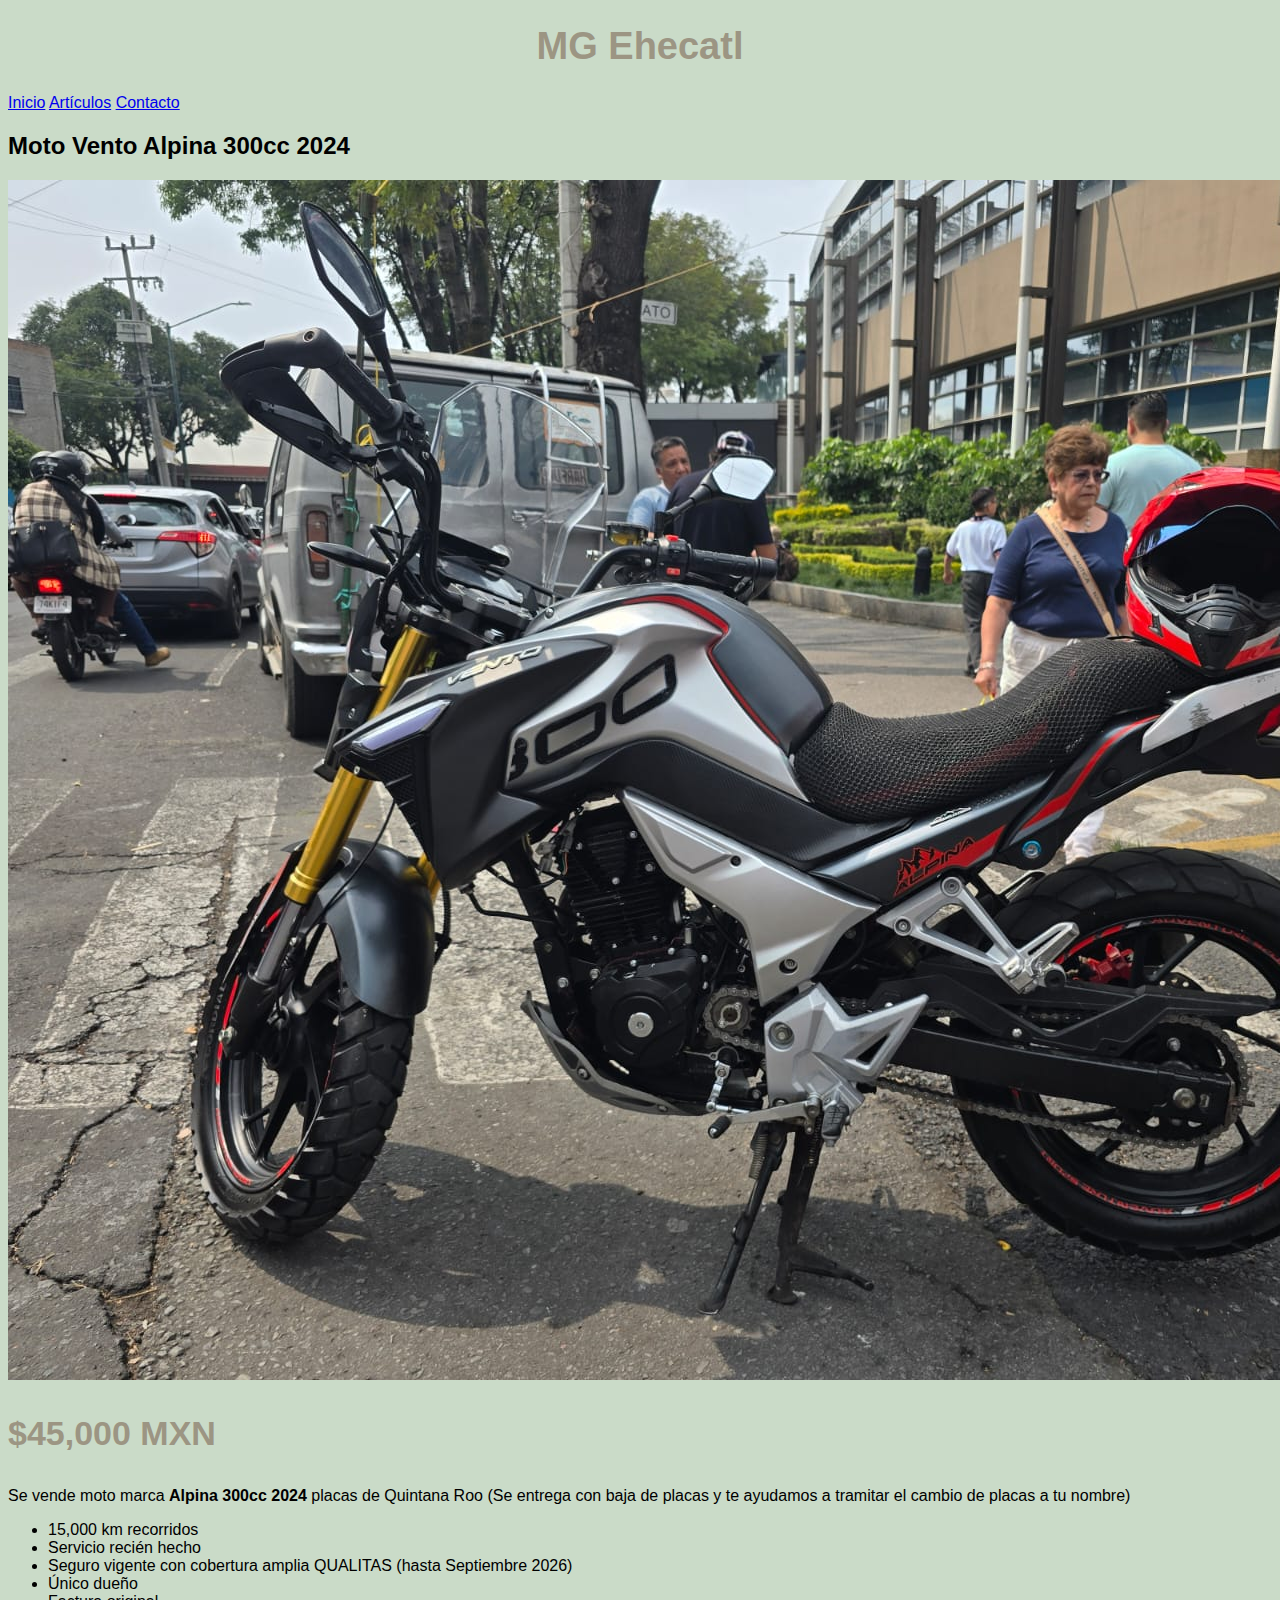
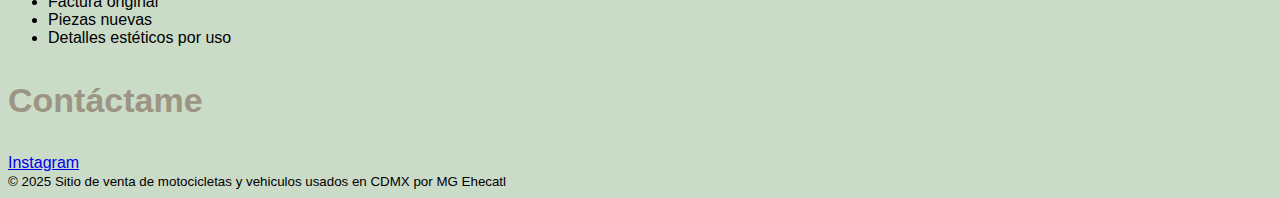
<file: index.html>
<!DOCTYPE html>
<html lang="es">
<head>
  <meta charset="UTF-8" />
  <meta name="viewport" content="width=device-width, initial-scale=1" />
  <title>Venta de motocicletas</title>
  <link rel="stylesheet" href="styless.css">
</head>
<body>
  <header>
  <h1 class="titulo-principal">MG Ehecatl</h1>
  <nav>
    <a href="#Inicio">Inicio</a>
    <a href="#articulos">Artículos</a>
    <a href="#contacto">Contacto</a>
  </nav>
</header>
<main id="Inicio">
  <section id="articulos">
    <article>
        <h2>Moto Vento Alpina 300cc 2024</h2>
        <img class="IMGAlpina" src="./IMAGENES/Alpina 300.jpg" alt="Vento Alpina 300cc">
        <h3 class="Subti">$45,000 MXN</h3>
      <p>Se vende moto marca <span style="font-weight: bold">Alpina 300cc 2024</span> placas de Quintana Roo (Se entrega con baja de placas y te ayudamos a tramitar el cambio de placas a tu nombre)
            <ul>
                <li>15,000 km recorridos</li>
                <li>Servicio recién hecho</li>
                <li>Seguro vigente con cobertura amplia QUALITAS (hasta Septiembre 2026)</li>
                <li>Único dueño</li>
                <li>Factura original</li>
                <li>Piezas nuevas</li>
                <li>Detalles estéticos por uso</li>
        </p>
    </article>
  </section>
  <section>
    </ul>
      <p id="contacto" class="Subti">Contáctame</p>
          <li><a href="https://www.instagram.com/masuelgpineda?igsh=eXp4ZDFyazlrNGVp">Instagram</a></li>
  </section>
</main>
<footer>
  <small>© 2025 Sitio de venta de motocicletas y vehiculos usados en CDMX por MG Ehecatl</small>
</footer>

</body>
</html>
</file>
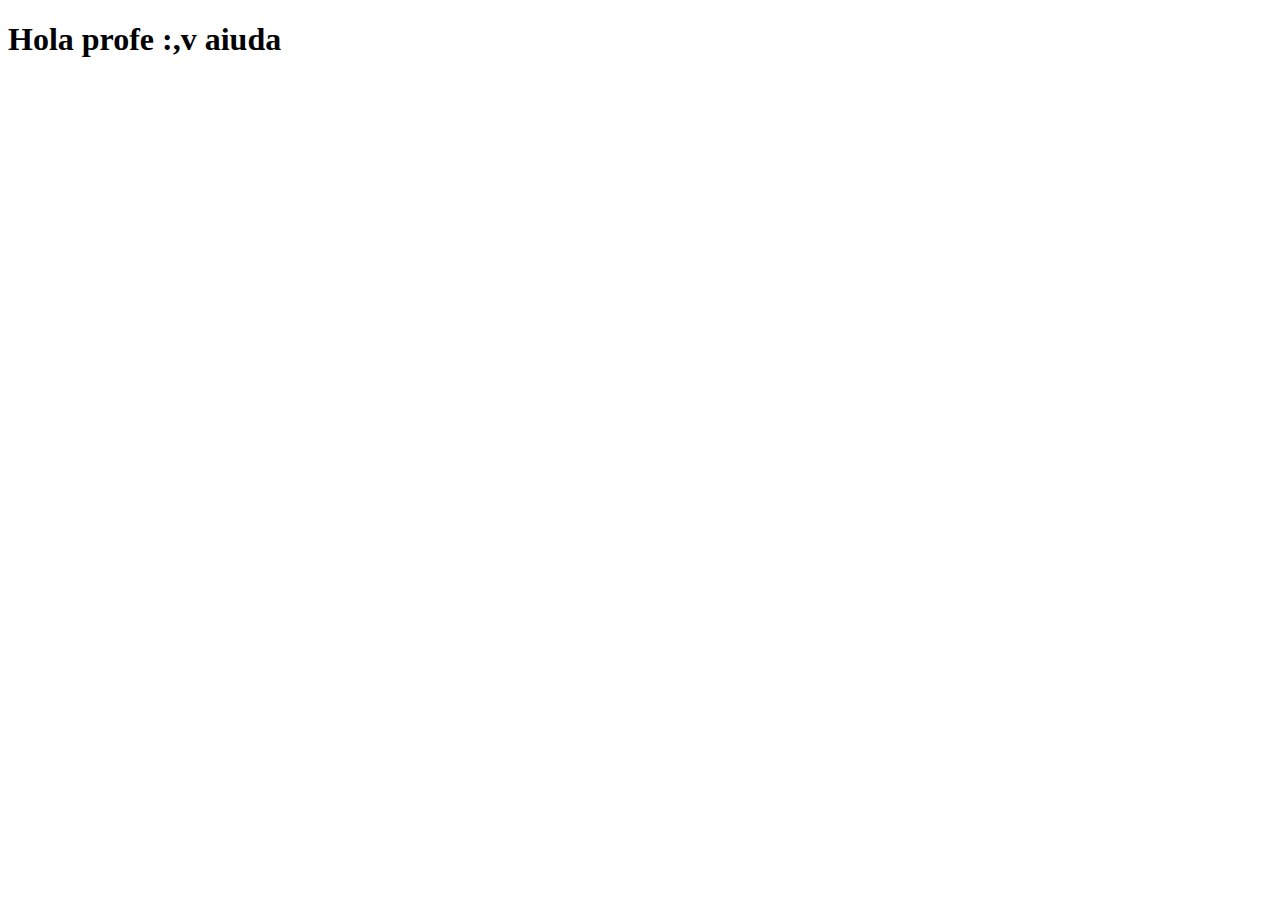
<file: Clase3/index.html>
<!DOCTYPE html>
<html lang="en">
<head>
    <meta charset="UTF-8">
    <meta name="viewport" content="width=device-width, initial-scale=1.0">
    <title>Document</title>
</head>
<body>
    <h1>Hola profe :,v  aiuda</h1>
</body>
</html>
</file>
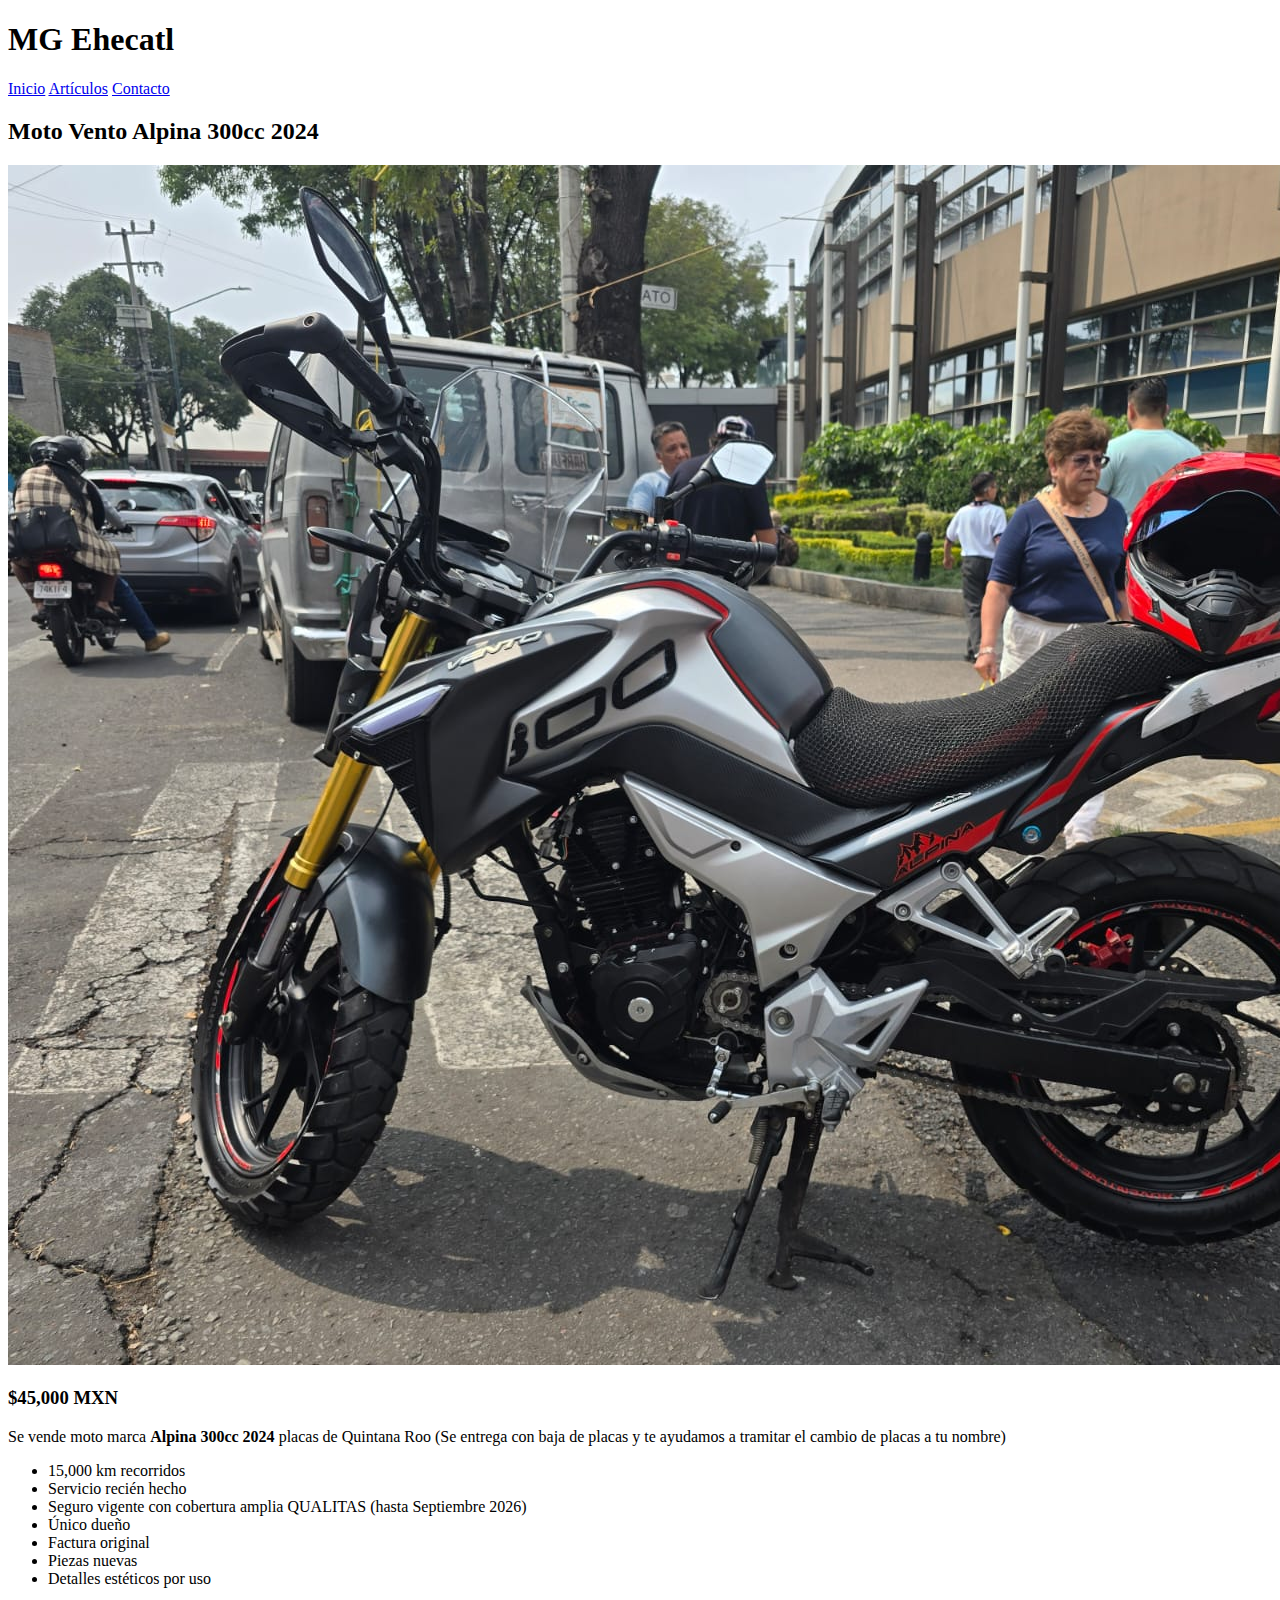
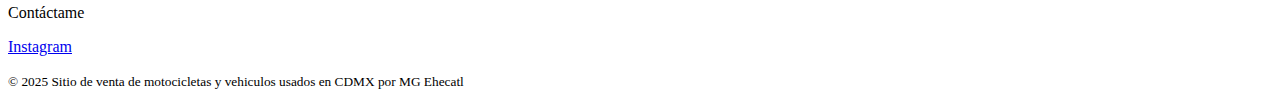
<file: Repo_Git_exercise/index.html>
<!DOCTYPE html>
<html lang="es">
<head>
  <meta charset="UTF-8" />
  <meta name="viewport" content="width=device-width, initial-scale=1" />
  <title>Venta de motocicletas</title>
</head>
<body>
  <header>
  <h1>MG Ehecatl</h1>
  <nav>
    <a href="#inicio">Inicio</a>
    <a href="#articulos">Artículos</a>
    <a href="#contacto">Contacto</a>
  </nav>
</header>
<main id="inicio">
  <section id="articulos">
    <article>
        <h2>Moto Vento Alpina 300cc 2024</h2>
        <img src="./IMAGENES/Alpina 300.jpg" alt="Vento Alpina 300cc">
        <h3>$45,000 MXN</h3>
      <p>Se vende moto marca <span style="font-weight: bold">Alpina 300cc 2024</span> placas de Quintana Roo (Se entrega con baja de placas y te ayudamos a tramitar el cambio de placas a tu nombre)
            <ul>
                <li>15,000 km recorridos</li>
                <li>Servicio recién hecho</li>
                <li>Seguro vigente con cobertura amplia QUALITAS (hasta Septiembre 2026)</li>
                <li>Único dueño</li>
                <li>Factura original</li>
                <li>Piezas nuevas</li>
                <li>Detalles estéticos por uso</li>
            </ul>
        <p>Contáctame</p>
            <li><a href="https://www.instagram.com/masuelgpineda?igsh=eXp4ZDFyazlrNGVp">Instagram</a></li>
        </p>
    </article>
  </section>
</main>
<footer>
  <small>© 2025 Sitio de venta de motocicletas y vehiculos usados en CDMX por MG Ehecatl</small>
</footer>

</body>
</html>
</file>
<file: styless.css>
body{
    background-color: #cadbc8;
    font-family: 'Franklin Gothic Medium', 'Arial Narrow', Arial, sans-serif;
}



.titulo-principal{
    font-family: 'Franklin Gothic Medium', 'Arial Narrow', Arial, sans-serif; /*BColores paleta Earthy Neutrals de coolors.co*/
    font-size: 38px;
    font-weight: bold;
    color: #9c9583;
    text-align: center;
}
.Subti{
    font-family: 'Franklin Gothic Medium', 'Arial Narrow', Arial, sans-serif;
    font-size: 34px;
    font-weight: bold;
    color: #9c9583;
}
.IMGAlpina{
    display: block;
    margin: 0 auto;
    width: auto;
}
</file>
